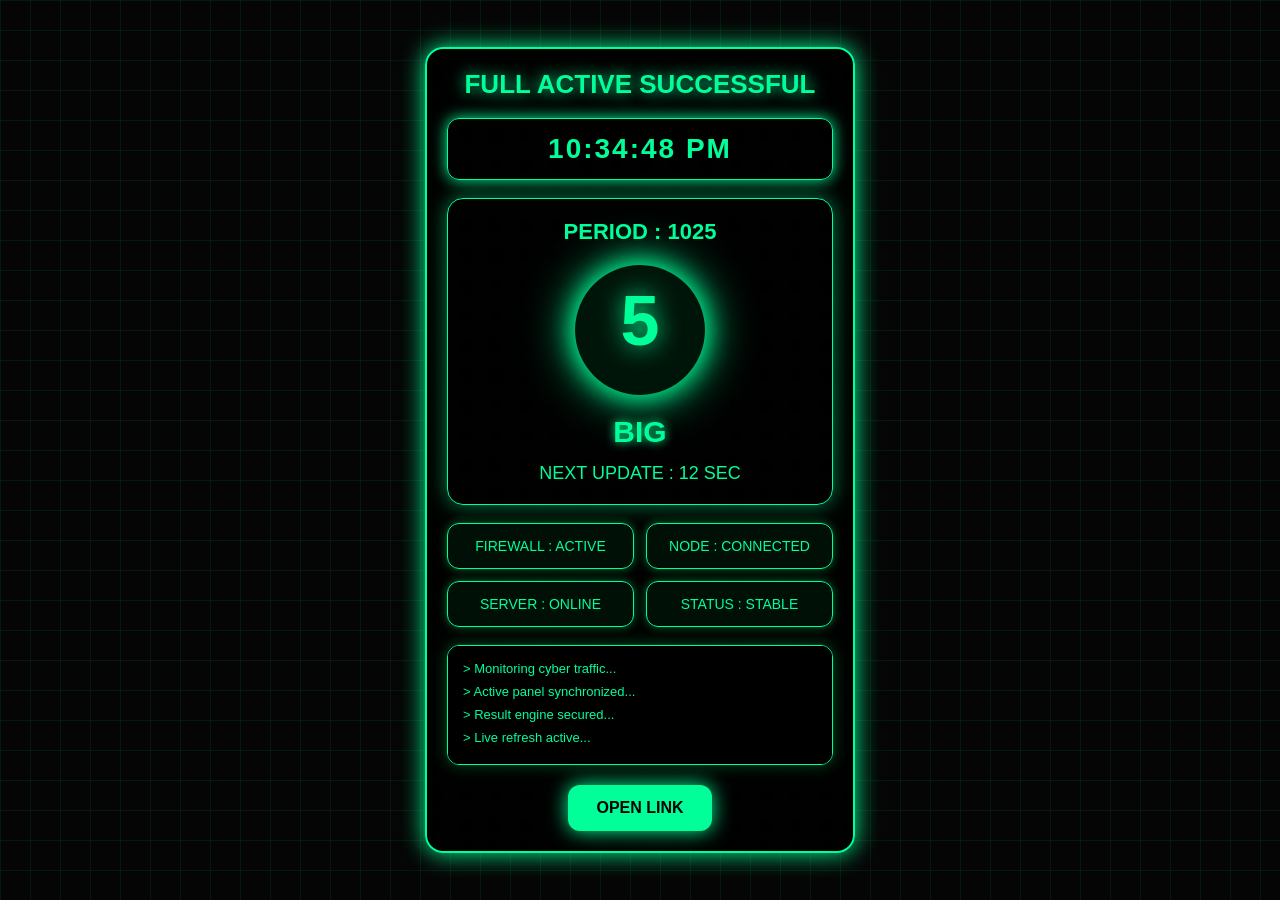
<file: dashboard.html>
<!DOCTYPE html>
<html>
<head>
<meta name="viewport" content="width=device-width, initial-scale=1.0">
<title>CYBER DASHBOARD</title>

<style>

*{
margin:0;
padding:0;
box-sizing:border-box;
font-family:Arial, sans-serif;
}

body{
background:#050505;
overflow:hidden;
color:#00ff99;
display:flex;
justify-content:center;
align-items:center;
height:100vh;
padding:10px;
}

.matrix{
position:fixed;
width:100%;
height:100%;
background:
linear-gradient(rgba(0,255,120,0.08) 1px, transparent 1px),
linear-gradient(90deg, rgba(0,255,120,0.08) 1px, transparent 1px);
background-size:30px 30px;
animation:gridmove 8s linear infinite;
z-index:0;
}

@keyframes gridmove{
0%{transform:translateY(0);}
100%{transform:translateY(30px);}
}

.panel{
position:relative;
z-index:1;
width:100%;
max-width:430px;
background:rgba(0,0,0,0.82);
border:2px solid #00ff99;
border-radius:18px;
padding:20px;
box-shadow:0 0 25px #00ff99;
text-align:center;
backdrop-filter:blur(8px);
}

.panel h1{
font-size:26px;
margin-bottom:18px;
text-shadow:0 0 15px #00ff99;
}

.clock-box{
padding:14px;
border:1px solid #00ff99;
border-radius:12px;
margin-bottom:18px;
box-shadow:0 0 15px #00ff99;
}

#wallclock{
font-size:28px;
letter-spacing:2px;
}

.period-card{
padding:20px;
border:1px solid #00ff99;
border-radius:16px;
box-shadow:0 0 20px rgba(0,255,150,0.5);
margin-bottom:18px;
}

#period{
font-size:22px;
margin-bottom:18px;
}

.number-glow{
margin:20px auto;
width:130px;
height:130px;
border-radius:50%;
display:flex;
justify-content:center;
align-items:center;
background:rgba(0,255,120,0.08);
box-shadow:
0 0 25px #00ff99,
0 0 50px #00ff99;
animation:pulse 1.5s infinite;
}

@keyframes pulse{
0%{transform:scale(1);}
50%{transform:scale(1.05);}
100%{transform:scale(1);}
}

#number{
font-size:70px;
font-weight:bold;
color:#00ff99;
text-shadow:0 0 25px #00ff99;
}

#size{
font-size:30px;
margin-top:10px;
text-shadow:0 0 10px #00ff99;
}

#timer{
margin-top:14px;
font-size:18px;
}

.cyber-grid{
display:grid;
grid-template-columns:1fr 1fr;
gap:12px;
margin-bottom:18px;
}

.box{
padding:14px;
border:1px solid #00ff99;
border-radius:12px;
background:rgba(0,255,120,0.06);
font-size:14px;
box-shadow:0 0 10px rgba(0,255,120,0.4);
}

.terminal{
text-align:left;
padding:15px;
border:1px solid #00ff99;
border-radius:12px;
background:#000;
margin-bottom:20px;
height:120px;
overflow:auto;
font-size:13px;
box-shadow:0 0 15px rgba(0,255,120,0.3);
}

.terminal p{
margin-bottom:8px;
color:#00ff99;
}

.join-btn{
display:inline-block;
padding:14px 28px;
border-radius:12px;
background:#00ff99;
color:#000;
font-weight:bold;
text-decoration:none;
box-shadow:0 0 20px #00ff99;
transition:0.3s;
}

.join-btn:hover{
transform:scale(1.05);
}

</style>

</head>
<body>

<div class="matrix"></div>

<div class="panel">

<h1>FULL ACTIVE SUCCESSFUL</h1>

<div class="clock-box">
<h2 id="wallclock">00:00:00</h2>
</div>

<div class="period-card">

<h2 id="period">PERIOD : 0000</h2>

<div class="number-glow">
<h1 id="number">0</h1>
</div>

<h2 id="size">SMALL</h2>

<p id="timer">NEXT UPDATE : 60 SEC</p>

</div>

<div class="cyber-grid">
<div class="box">FIREWALL : ACTIVE</div>
<div class="box">NODE : CONNECTED</div>
<div class="box">SERVER : ONLINE</div>
<div class="box">STATUS : STABLE</div>
</div>

<div class="terminal">
<p>> Monitoring cyber traffic...</p>
<p>> Active panel synchronized...</p>
<p>> Result engine secured...</p>
<p>> Live refresh active...</p>
</div>

<a class="join-btn"
href="https://www.jaiclub18.com/#/register?invitationCode=377572996558"
target="_blank">
OPEN LINK
</a>

</div>

<script>

let currentPeriod = 0;

/* ---------- CLOCK ---------- */

function updateClock(){

const now = new Date();

let h = now.getHours();
let m = now.getMinutes();
let s = now.getSeconds();

let ampm = h >= 12 ? "PM" : "AM";

h = h % 12;
h = h ? h : 12;

h = String(h).padStart(2,'0');
m = String(m).padStart(2,'0');
s = String(s).padStart(2,'0');

document.getElementById("wallclock").innerHTML =
h + ":" + m + ":" + s + " " + ampm;

}

/* ---------- PERIOD ---------- */

function calculatePeriod(){

const now = new Date();

let start = new Date(now);

start.setHours(5,30,0,0);

if(now < start){
start.setDate(start.getDate()-1);
}

const diff =
Math.floor((now - start)/60000) + 1;

return diff;

}

/* ---------- HASH RNG ---------- */

function generateHash(input){

let hash = 0;

for(let i = 0; i < input.length; i++){

hash =
((hash << 5) - hash) + input.charCodeAt(i);

hash |= 0;

}

return Math.abs(hash);

}

/* ---------- HIGH FREQUENCY LOGIC ---------- */

function getHighFrequencyNumber(period){

const now = new Date();

const seed =
period +
"-" +
now.getHours() +
"-" +
now.getMinutes();

const hash = generateHash(seed);

/*
HIGH FREQUENCY:
0-4 = more chances
5-9 = less chances
*/

const weightedNumbers = [

0,0,0,
1,1,1,
2,2,2,
3,3,
4,4,

5,
6,
7,
8,
9

];

const index =
hash % weightedNumbers.length;

return weightedNumbers[index];

}

/* ---------- RESULT ---------- */

function updateResult(){

currentPeriod = calculatePeriod();

document.getElementById("period").innerHTML =
"PERIOD : " +
String(currentPeriod).padStart(4,'0');

const num = getHighFrequencyNumber(currentPeriod);

document.getElementById("number").innerHTML =
num;

if(num <= 4){

document.getElementById("size").innerHTML =
"SMALL";

}else{

document.getElementById("size").innerHTML =
"BIG";

}

}

/* ---------- TIMER ---------- */

function updateTimer(){

const now = new Date();

const sec = 60 - now.getSeconds();

document.getElementById("timer").innerHTML =
"NEXT UPDATE : " + sec + " SEC";

if(sec === 60 || sec === 0){
updateResult();
}

}

/* ---------- START ---------- */

updateClock();
updateResult();
updateTimer();

setInterval(updateClock,1000);
setInterval(updateTimer,1000);

</script>

</body>
</html>
</file>
